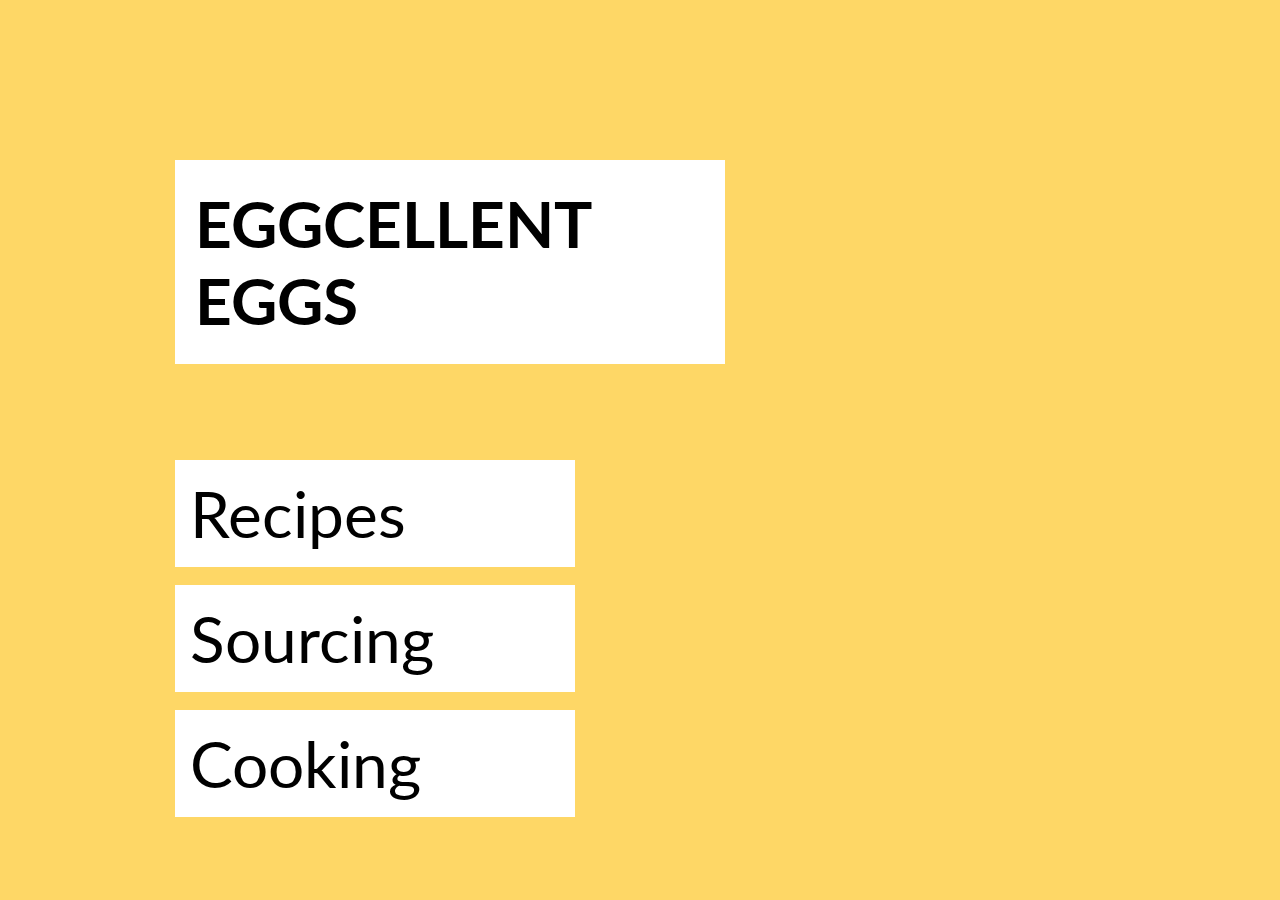
<file: index.html>
<!DOCTYPE html>
<html>
    <head>
        <title>
            Eggcellent Eggs
        </title>
        <meta charset="UTF-8">
        <link rel="preconnect" href="https://fonts.googleapis.com">
        <link rel="preconnect" href="https://fonts.gstatic.com" crossorigin>
        <link href="https://fonts.googleapis.com/css2?family=Lato:ital,wght@0,300;0,400;0,700;1,400&display=swap" rel="stylesheet">
        <link rel="stylesheet" href="css/style.css">
    </head>

    <body style="background-color: #FED766;">
        <header>
        </header>

        <!-- main content --> 
        <section class="wrapper">
                <div class="grid-main-parent">
                    <!-- title -->
                    <div class="grid-main-title">
                        <h1 class="white-box"> EGGCELLENT<br>EGGS</h1>
                    </div>

                    <!-- buttons -->
                    <div class="grid-main-link">
                        <a href="recipies.html" class="main-button">Recipes</a>
                        <p></p>
                        <a href="sourcing.html" class="main-button">Sourcing</a>
                        <p></p>
                        <a href="cooking.html" class="main-button">Cooking</a>
                    </div> 

                    <div class="grid-main-space">
                    </div>

                    <div class="grid-main-image logo-container"> 
                        <img src="images/frieggnotext.png" alt="Egg Icon">  
                    </div>



                </div>
        </section>
        <!-- footer -->   
        <footer>
        </footer>
    </body>
</html>
</file>
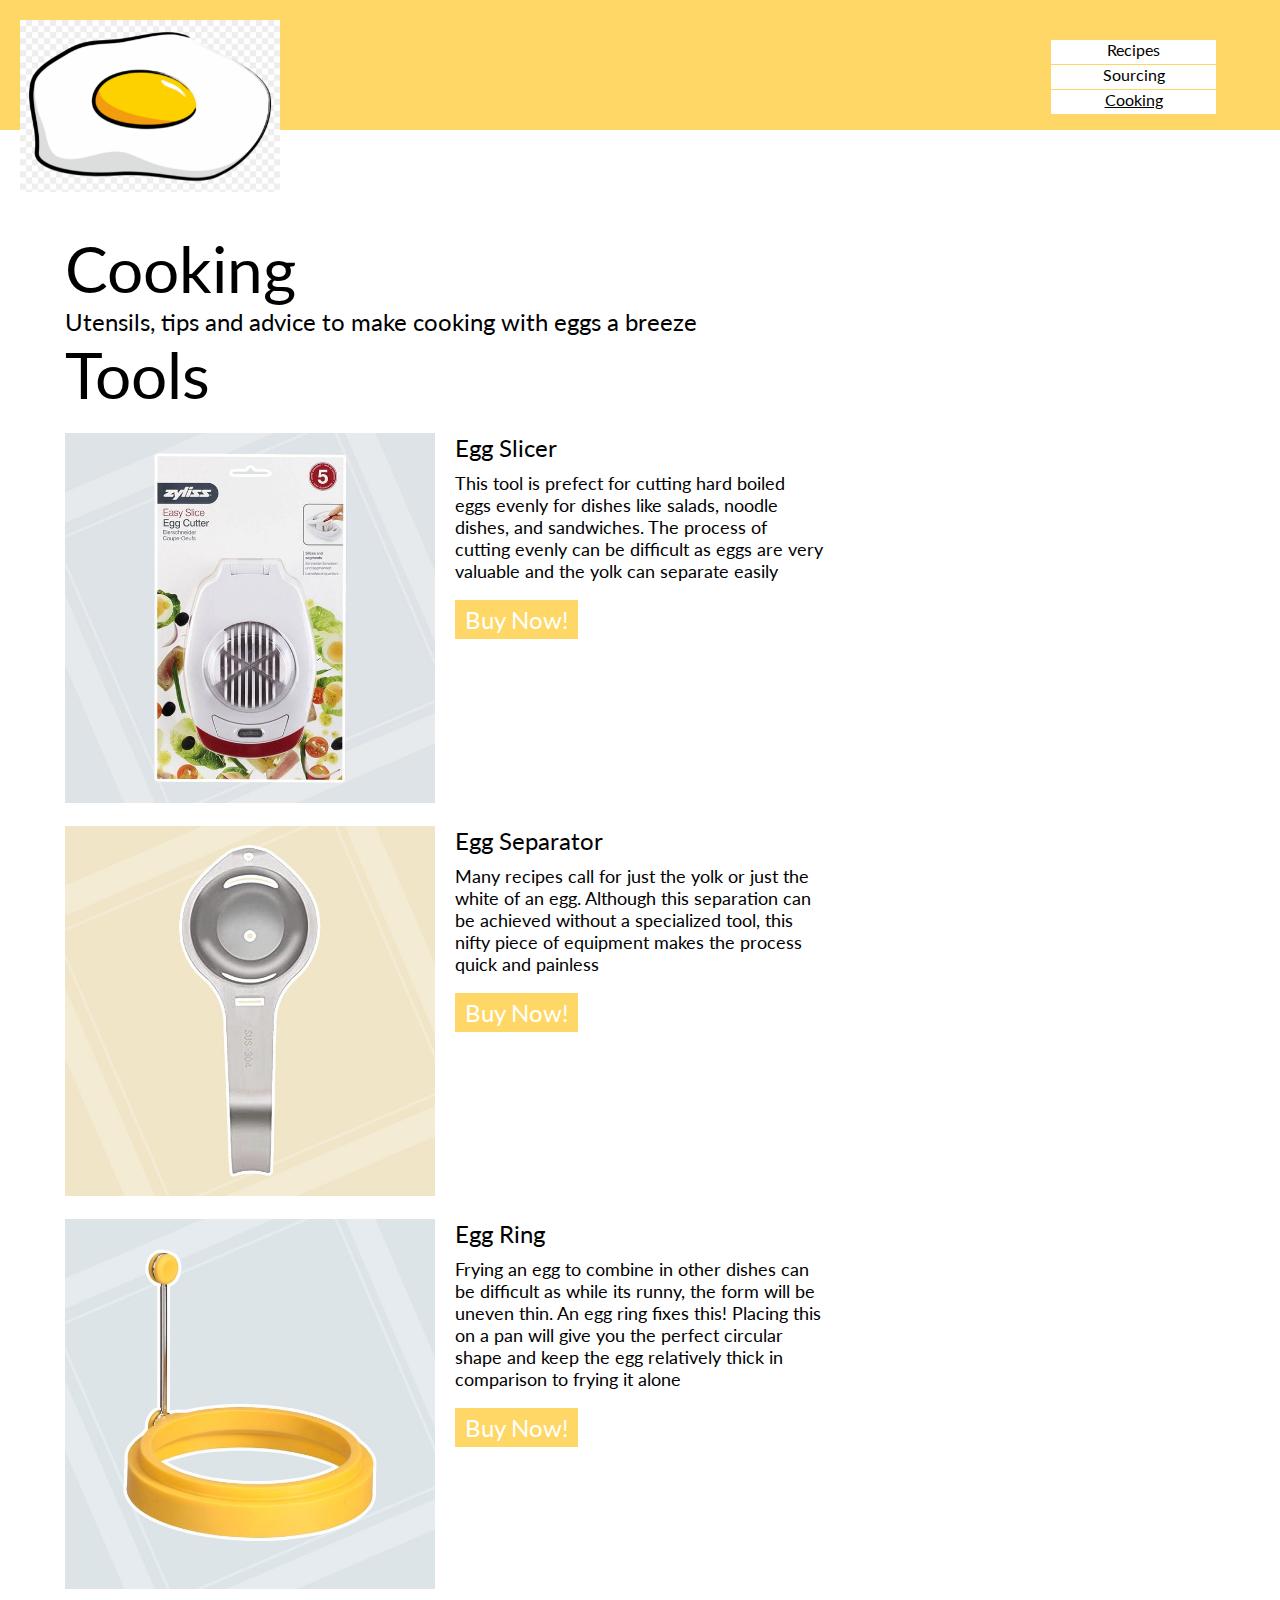
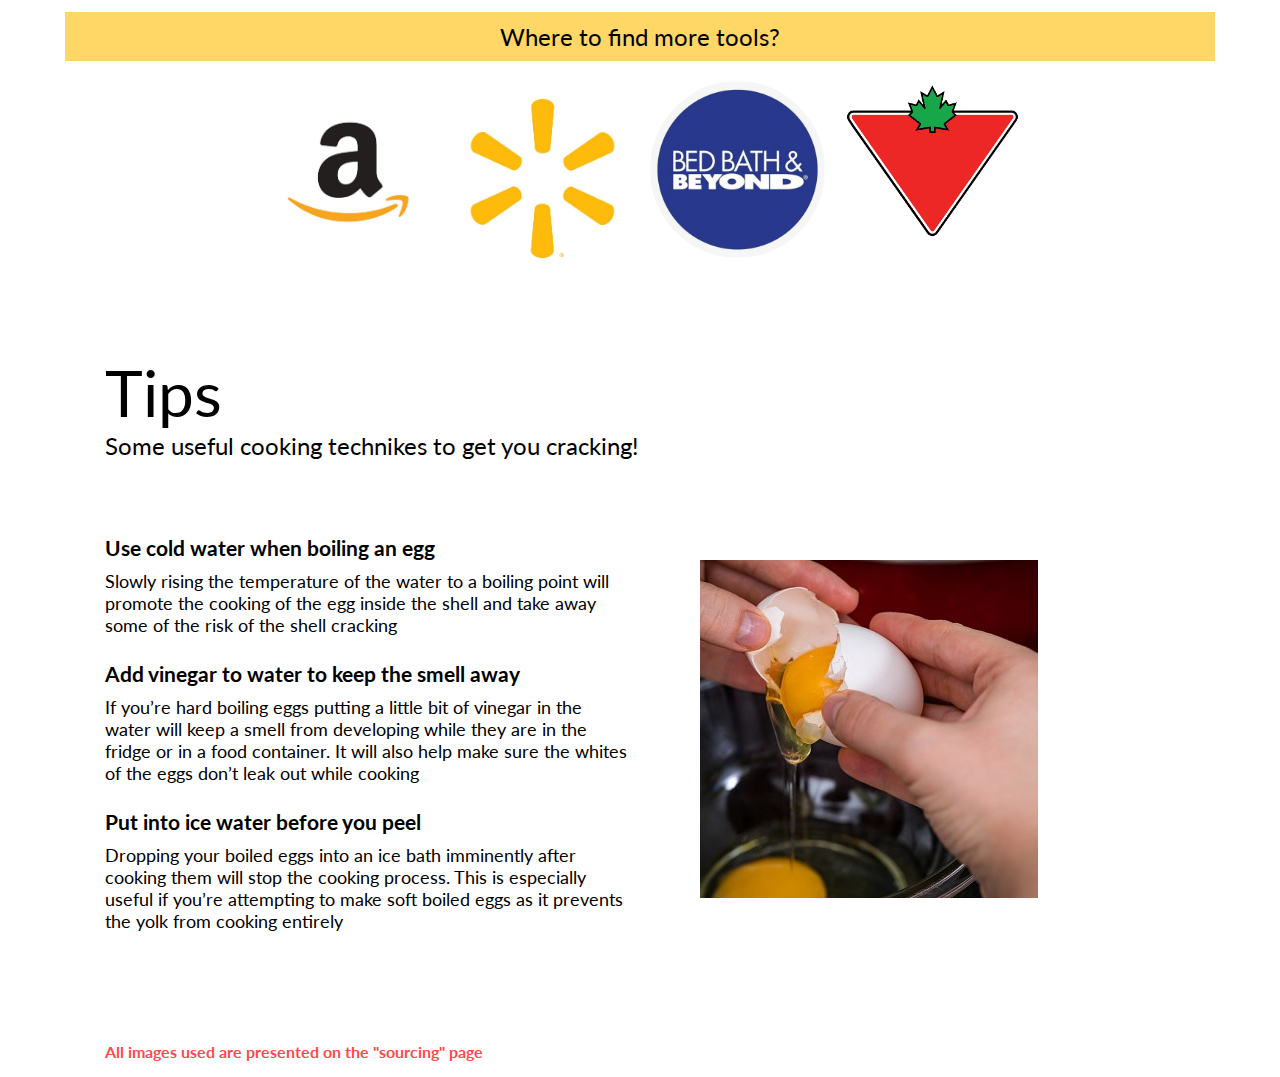
<file: cooking.html>
<!DOCTYPE html>
<html>
    <head>
        <title>Cooking - Eggcellent</title>
        <meta charset="UTF-8">
        <link rel="preconnect" href="https://fonts.googleapis.com">
        <link rel="preconnect" href="https://fonts.gstatic.com" crossorigin>
        <link href="https://fonts.googleapis.com/css2?family=Lato:ital,wght@0,300;0,400;0,700;1,400&display=swap" rel="stylesheet">
        <link rel="stylesheet" href="css/style.css">
    </head>
    <body>
        
        <!-- nav bar -->
        <nav>
            <div class="nav-logo">
                <a href="index.html"><img src="images/friegg.png" alt="Kitchn Logo"></a>
            </div>
            <div class="nav-space">
            </div>
            <div>
                <a href="recipies.html" class="nav-button">Recipes</a>
            </div>
            <div>
                <a href="sourcing.html" class="nav-button">Sourcing</a>
            </div>
            <div>
                <a href="cooking.html" class="nav-button"><u>Cooking</u></a>
            </div>
        </nav>

        <!-- main content (Tools) --> 
        <section class="grid-page-content">
            <div class="page-title top-title">
                <h2>
                    Cooking
                </h2>

                <h3  class="image-links">
                    Utensils, tips and advice to make cooking with eggs a breeze
                </h3>

                <h2>
                    Tools
                </h2>
            </div>
            <div class="grid-main-title">
                <img src="images/eggcutter.jpg" alt="Egg Cutting Tool">
            </div>
            <div class="grid-main-title">
                <h3>
                    Egg Slicer
                </h3>
                <p>
                    This tool is prefect for cutting hard boiled eggs evenly for dishes like salads, noodle dishes, and sandwiches. The process of cutting evenly can be difficult as eggs are very valuable and the yolk can separate easily 
                </p>
                <a href="https://www.amazon.ca/Slicer-Boiled-Strawberry-Stainless-%EF%BC%88Green%EF%BC%89/dp/B08G1STVQK/ref=sr_1_1_sspa?crid=1ATGNTU5F6DHT&keywords=egg+slicer&qid=1668687850&qu=eyJxc2MiOiI1LjM2IiwicXNhIjoiNC44MSIsInFzcCI6IjQuNjAifQ%3D%3D&sprefix=egg+slicer%2Caps%2C110&sr=8-1-spons&sp_csd=d2lkZ2V0TmFtZT1zcF9hdGY&psc=1" class="recipe-button padded">Buy Now!</a>
            </div>
            <div class="grid-main-title">
            </div>
            <div class="grid-main-title">
                <img src="images/yolktool.jpg" alt="Egg Yolk Tool">
            </div>
            <div class="grid-main-title">
                <h3>
                    Egg Separator
                </h3>
                <p>
                    Many recipes call for just the yolk or just the white of an egg. Although this separation can be achieved without a specialized tool, this nifty piece of equipment makes the process quick and painless
                </p>
                <a href="https://www.amazon.ca/Separator-Stainless-Steel-Whites-Baking/dp/B092S1579P/ref=sr_1_1_sspa?crid=ALOZILOYMK1C&keywords=yolk+separator&qid=1668687930&qu=eyJxc2MiOiI0LjU2IiwicXNhIjoiNC4yMyIsInFzcCI6IjMuNjkifQ%3D%3D&sprefix=yolk%2Caps%2C106&sr=8-1-spons&sp_csd=d2lkZ2V0TmFtZT1zcF9hdGY&psc=1" class="recipe-button padded">Buy Now!</a>
            </div>
            <div class="grid-main-title">
            </div>
            <div class="grid-main-title">
                <img src="images/eggring.jpg" alt="Egg Cooking Tool">
            </div>
            <div class="grid-main-title">
                <h3>
                    Egg Ring
                </h3>
                <p>
                    Frying an egg to combine in other dishes can be difficult as while its runny, the form will be uneven thin. An egg ring fixes this! Placing this on a pan will give you the perfect circular shape and keep the egg relatively thick in comparison to frying it alone
                </p>
                <a href="https://www.amazon.ca/Silicone-Cooking-Breakfast-Sandwiches-Mcmuffin/dp/B08CKK3MCP/ref=sr_1_6?crid=1PNAN2YA4WV9X&keywords=egg+ring&qid=1668687956&qu=eyJxc2MiOiI1LjU1IiwicXNhIjoiNS41MCIsInFzcCI6IjUuMzEifQ%3D%3D&sprefix=egg+rin%2Caps%2C120&sr=8-6" class="recipe-button padded">Buy Now!</a>
            </div>
            <div class="grid-main-title">
            </div>
            <div class="grid-content-title coloured">
                <h3>
                    Where to find more tools?
                </h3>
            </div>
            <div>
            </div>
            <div class="image-links">
                <a href="https://www.amazon.ca/"><img class="circle-cut" src="images/amazonlogo.jpg" alt="Amazon Logo">
                </a>
            </div>
            <div class="image-links">
                <a href="https://www.walmart.ca/en"><img class="circle-cut" src="images/walmartlogo.jpg" alt="Walmart logo">
                </a>
            </div>
            <div class="image-links">
                <a href="https://www.bedbathandbeyond.ca/store/category/kitchen/kitchen-tools-gadgets/cooking-utensils/22107"><img class="circle-cut" src="images/bbblogo.jpg" alt="Bed Bath and Beyond Logo">
                </a>
            </div>
            <div class="image-links">
                <a href="https://www.canadiantire.ca/en/cat/home-pets/kitchen-dining/bakeware-DC0000971.html?gclid=5333144e8a0f191afc787738a315d188&gclsrc=3p.ds&ds_rl=1283573&msclkid=5333144e8a0f191afc787738a315d188&utm_source=bing&utm_medium=cpc&utm_campaign=CT_Performance%20%7C%20SEM_TXT_NAT_REV_EN_GEN%20-%20Kitchen%20%26%20Personal%20Care_HA%3EHK&utm_term=baking%20tools&utm_content=Bakeware"><img src="images/canadiantirelogo.png" alt="Canadian Tire Logo">
                </a>
            </div>
        </section>
            
        <!-- main content (Tips and Tech)--> 
        <section class="grid-page-content-half">
            <div class="page-title-half">
                <h2>
                    Tips
                </h2>

                <h3 class="margin-bottom">
                    Some useful cooking technikes to get you cracking!
                </h3>
            </div>
            <div>
                <h4>
                    Use cold water when boiling an egg
                </h4>
                <p>
                    Slowly rising the temperature of the water to a boiling point will promote the cooking of the egg inside the shell and take away some of the risk of the shell cracking 
                </p>
                <h4>
                    Add vinegar to water to keep the smell away
                </h4>
                <p>
                    If you’re hard boiling eggs putting a little bit of vinegar in the water will keep a smell from developing while they are in the fridge or in a food container. It will also help make sure the whites of the eggs don’t leak out while cooking
                </p>
                <h4>
                    Put into ice water before you peel
                </h4>
                <p>
                    Dropping your boiled eggs into an ice bath imminently after cooking them will stop the cooking process. This is especially useful if you’re attempting to make soft boiled eggs as it prevents the yolk from cooking entirely 
                </p>
            </div>
            <div>
                <img class="padded-photo" src="images/eggcracking.jpg"  alt="Cracking an egg">
            </div>      
        </section>


        <!-- footer -->   
        <footer class="grid-page-content">
            <div class="page-title">
                <ul>
                    All images used are presented on the "sourcing" page
                </ul>                
            </div>
            </div>
        </footer>
    </body>
</html>
</file>
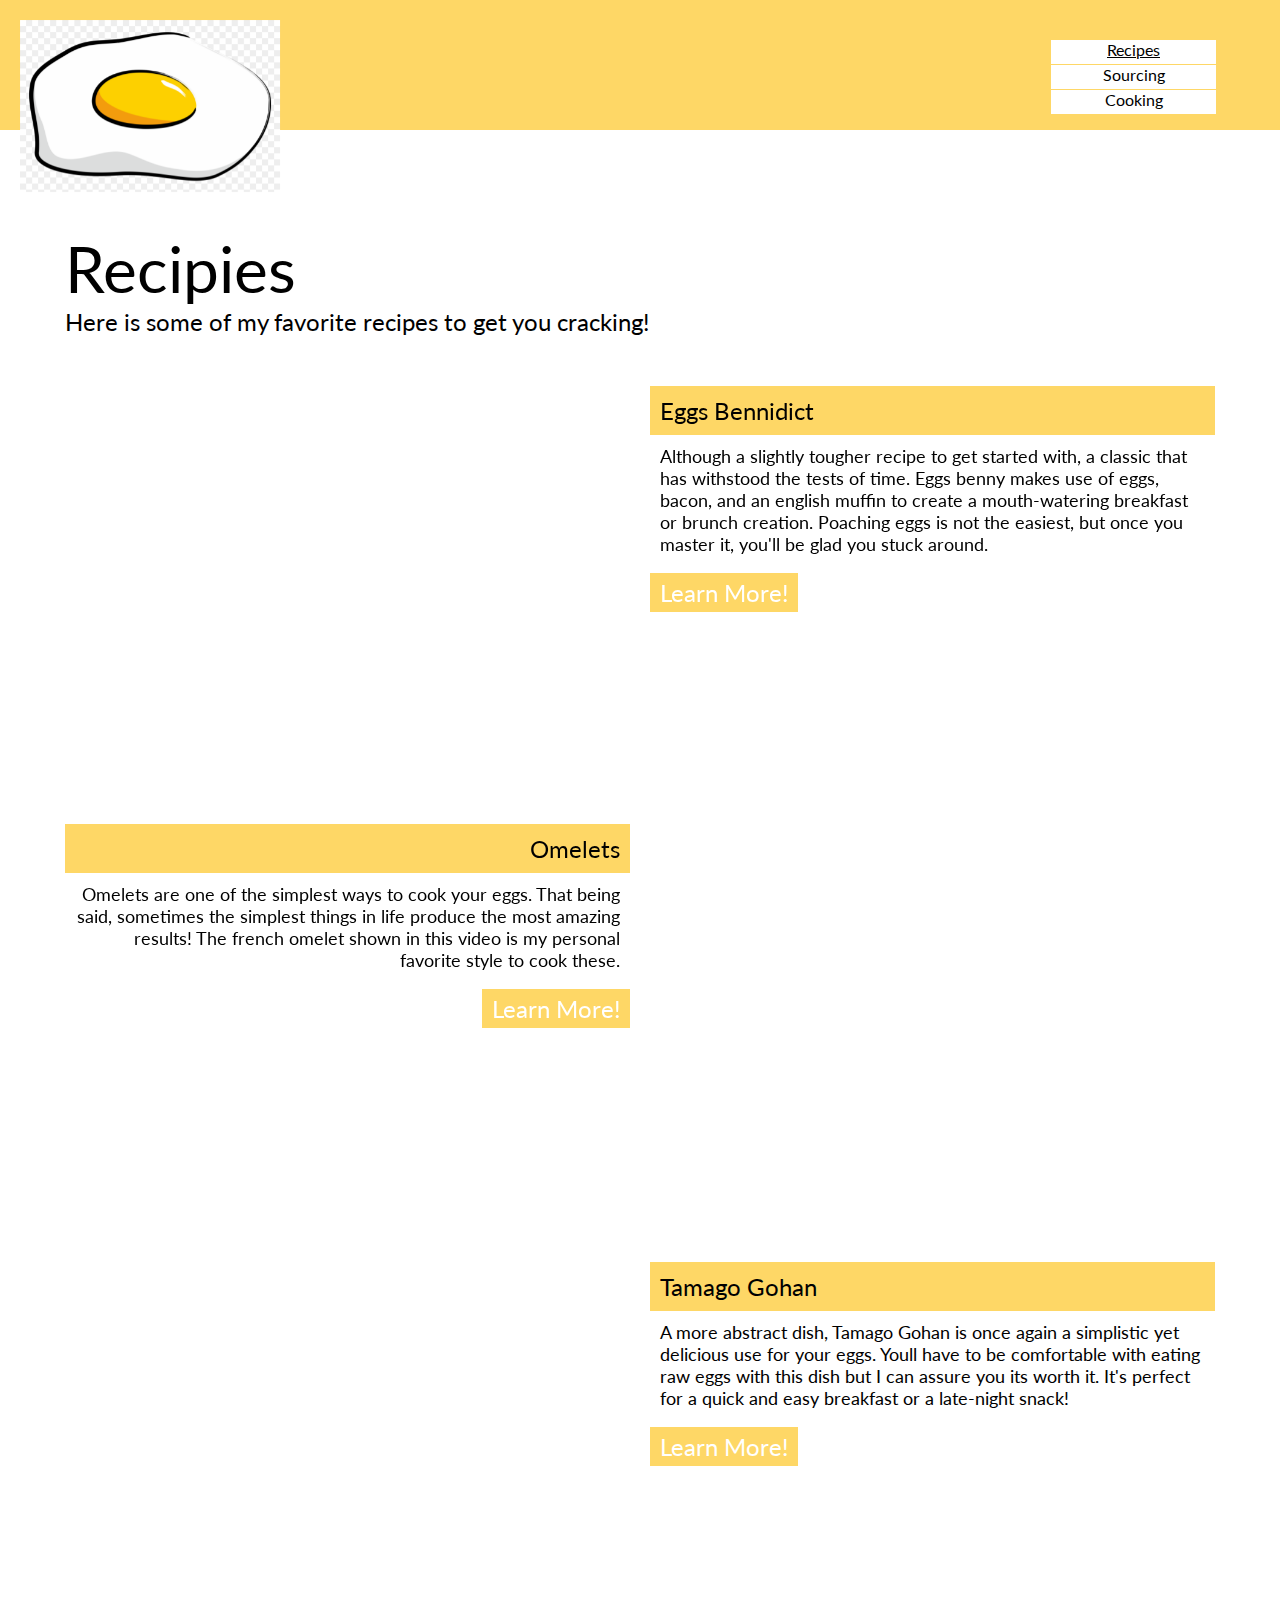
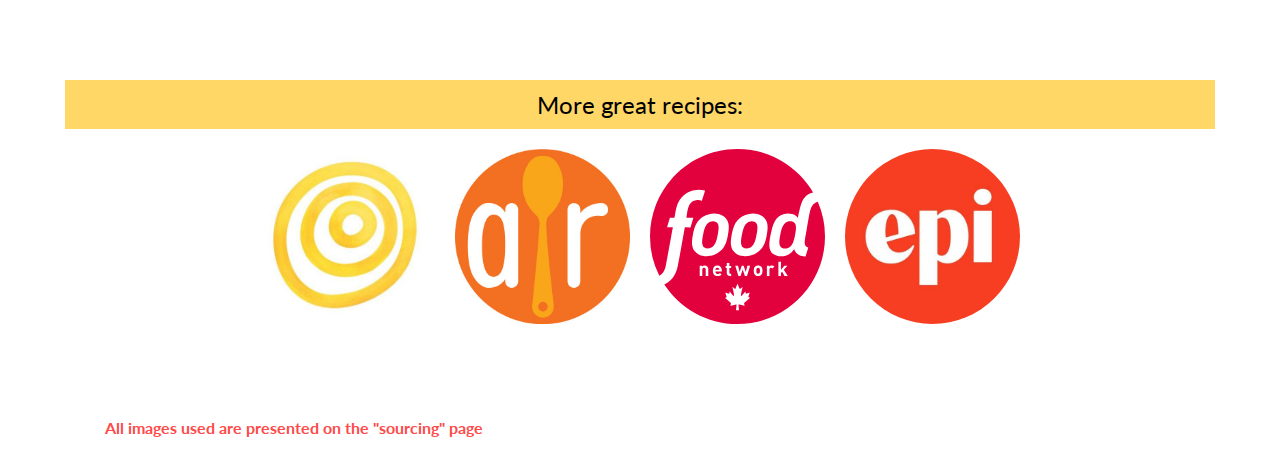
<file: recipies.html>
<!-- Yes I am aware I put an extra "i" in the file name -->
<!DOCTYPE html>
<html>
    <head>
        <title>
            Recipes - Eggcellent
        </title>
        <meta charset="UTF-8">
        <link rel="preconnect" href="https://fonts.googleapis.com">
        <link rel="preconnect" href="https://fonts.gstatic.com" crossorigin>
        <link href="https://fonts.googleapis.com/css2?family=Lato:ital,wght@0,300;0,400;0,700;1,400&display=swap" rel="stylesheet">
        <link rel="stylesheet" href="css/style.css">
    </head>
    <body>
        
        <!-- nav bar -->
        <nav>
            <div class="nav-logo">
                <a href="index.html"><img src="images/friegg.png" alt="Kitchn Logo"></a>
            </div>
            <div class="nav-space">
            </div>
            <div>
                <a href="recipies.html" class="nav-button"><u>Recipes</u></a>
            </div>
            <div>
                <a href="sourcing.html" class="nav-button">Sourcing</a>
            </div>
            <div>
                <a href="cooking.html" class="nav-button">Cooking</a>
            </div>
        </nav>

        <!-- main content --> 
        <section class="grid-page-content">
            <div class="page-title top-title">
                <h2>
                    Recipies
                </h2>

                <h3 style="margin-bottom: 30px;">
                    Here is some of my favorite recipes to get you cracking!
                </h3>
            </div>
            
            <!-- videos and descriptions -->
            <div class="video-div">
                <iframe width="560" height="315" src="https://www.youtube.com/embed/pkzRzrxYtMo" title="YouTube video player" frameborder="0" allow="accelerometer; autoplay; clipboard-write; encrypted-media; gyroscope; picture-in-picture" allowfullscreen></iframe>
            </div>
            <div class="video-div">
                <h3 class="coloured">
                    Eggs Bennidict
                </h3>
                <p class="padded">
                    Although a slightly tougher recipe to get started with, a classic that has withstood the tests of time. Eggs benny makes use of eggs, bacon, and an english muffin to create a mouth-watering breakfast or brunch creation. Poaching eggs is not the easiest, but once you master it, you'll be glad you stuck around.
                </p>
                <a href="https://www.seriouseats.com/food-lab-foolproof-eggs-benedict-recipe" class="recipe-button padded">Learn More!</a>
            </div>

            <div class="video-div">
                <h3 class="coloured right-lined-content">
                    Omelets
                </h3>
                <p class="padded right-lined-content">
                    Omelets are one of the simplest ways to cook your eggs. That being said, sometimes the simplest things in life produce the most amazing results! The french omelet shown in this video is my personal favorite style to cook these.
                </p>
                <a href="https://www.joshuaweissman.com/post/perfect-homemade-omelet" class="recipe-button padded right-lined-content-button">Learn More!</a>
            </div>
            <div class="video-div alternate-video">
                <iframe width="560" height="315" src="https://www.youtube.com/embed/p3EwVIpzFjI" title="YouTube video player" frameborder="0" allow="accelerometer; autoplay; clipboard-write; encrypted-media; gyroscope; picture-in-picture" allowfullscreen></iframe>
            </div>


            <div class="video-div">
                <iframe width="560" height="315" src="https://www.youtube.com/embed/nrDLLhqUXdc" title="YouTube video player" frameborder="0" allow="accelerometer; autoplay; clipboard-write; encrypted-media; gyroscope; picture-in-picture" allowfullscreen></iframe>
            </div>
            <div class="video-div">
                <h3 class="coloured">
                    Tamago Gohan
                </h3>
                <p class="padded">
                    A more abstract dish, Tamago Gohan is once again a simplistic yet delicious use for your eggs. Youll have to be comfortable with eating raw eggs with this dish but I can assure you its worth it. It's perfect for a quick and easy breakfast or a late-night snack!
                </p>
                <a href="https://www.seriouseats.com/tamago-kake-gohan-egg-rice-tkg-recipe-breakfast" class="recipe-button padded">Learn More!</a>
            </div>
        </section>

        <!-- more recipies -->
        <section class="grid-page-content">
            <div class="grid-content-title">
                <h3 class="coloured">
                    More great recipes:
                </h3>
            </div>
            <div></div>
            <div class="image-links">
                <a href="https://www.thekitchn.com/"><img src="images/kitchn.jpg" alt="Kitchn Logo">
                </a>
            </div>
            <div class="image-links">
                <a href="https://www.allrecipes.com/"><img src="images/allrecipes.jpg" alt="All Recipes Logo">
                </a>
            </div>
            <div class="image-links">
                <a href="https://www.foodnetwork.com/"><img src="images/food-network-canada-logo.svg" alt="Food Network Logo">
                </a>
            </div>
            <div class="image-links">
                <a href="https://www.epicurious.com/"><img class="circle-cut" src="images/OIP.jpg" alt="EPI Logo">
                </a>
            </div>
        </section>

        <!-- footer -->   
        <footer class="grid-page-content">
            <div class="page-title">
                <ul>
                    All images used are presented on the "sourcing" page
                </ul>
            </div>
            </div>
        </footer>
    </body>
</html>
</file>
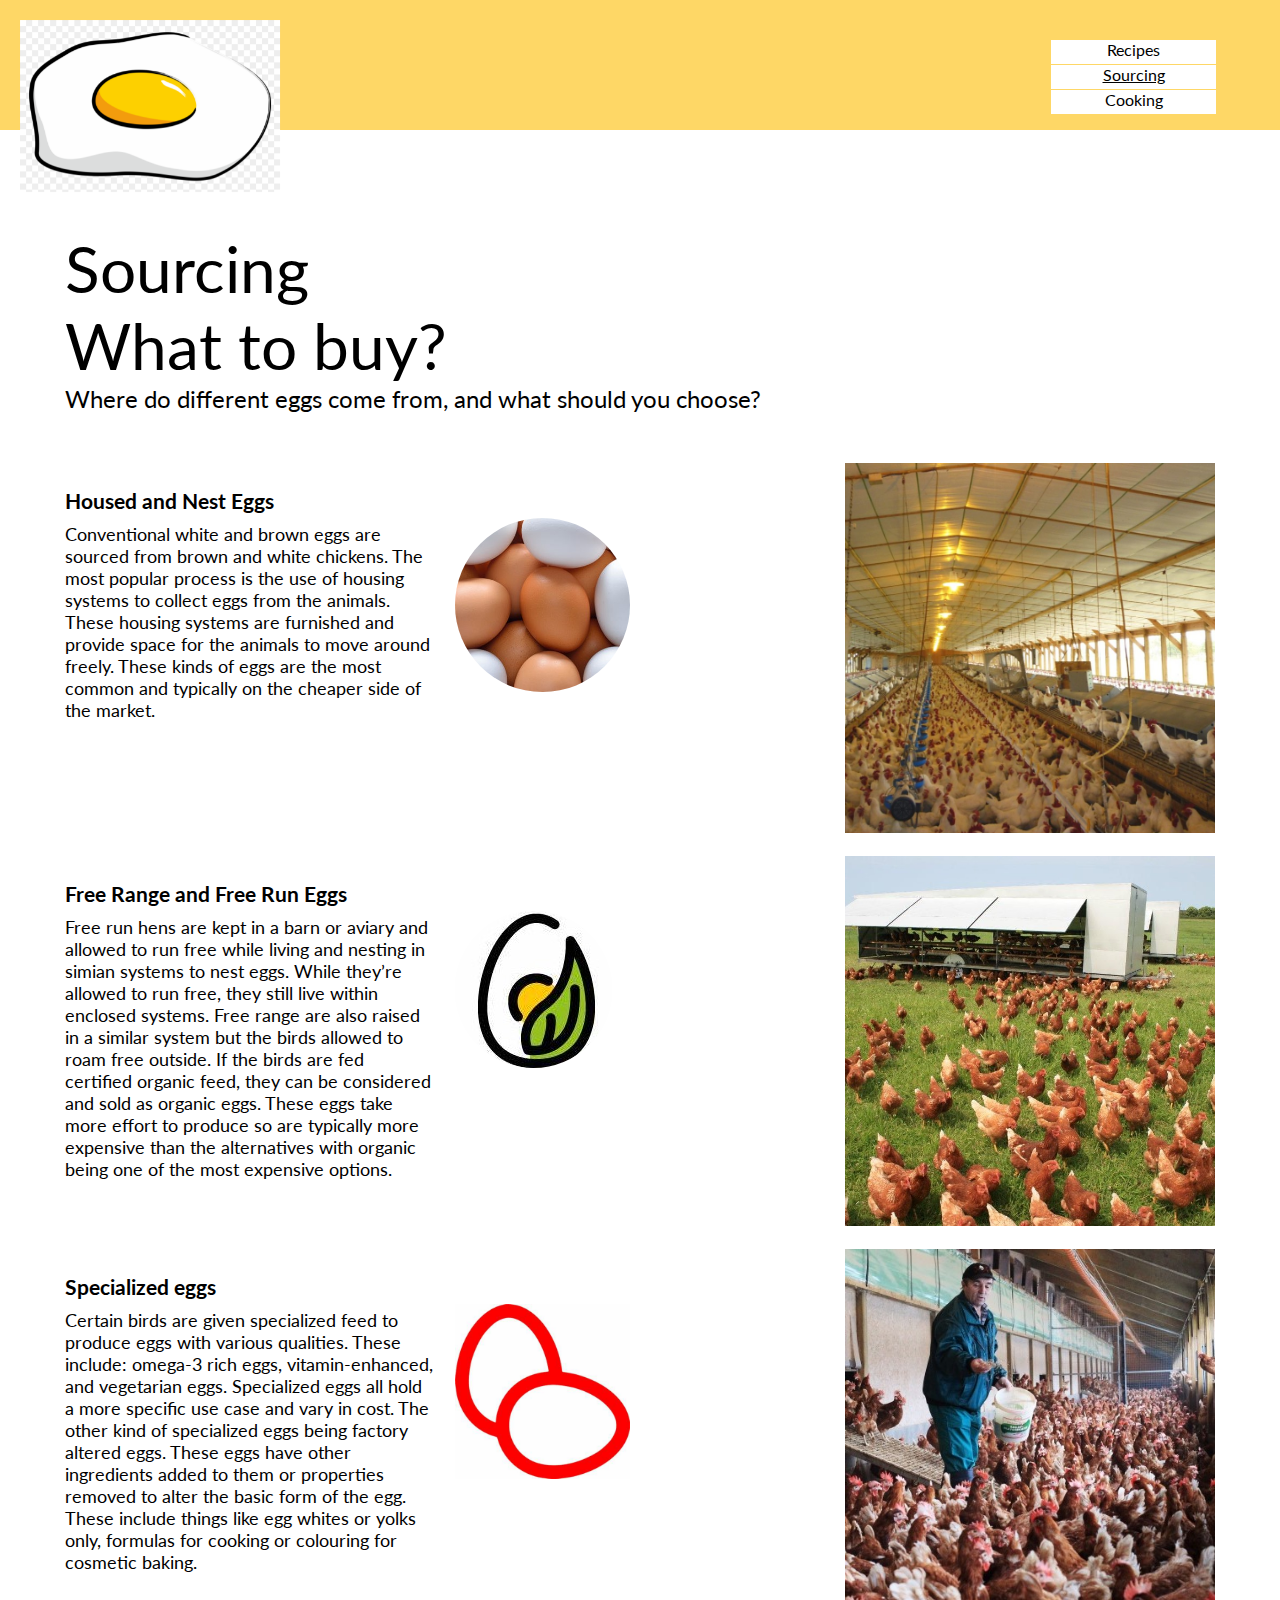
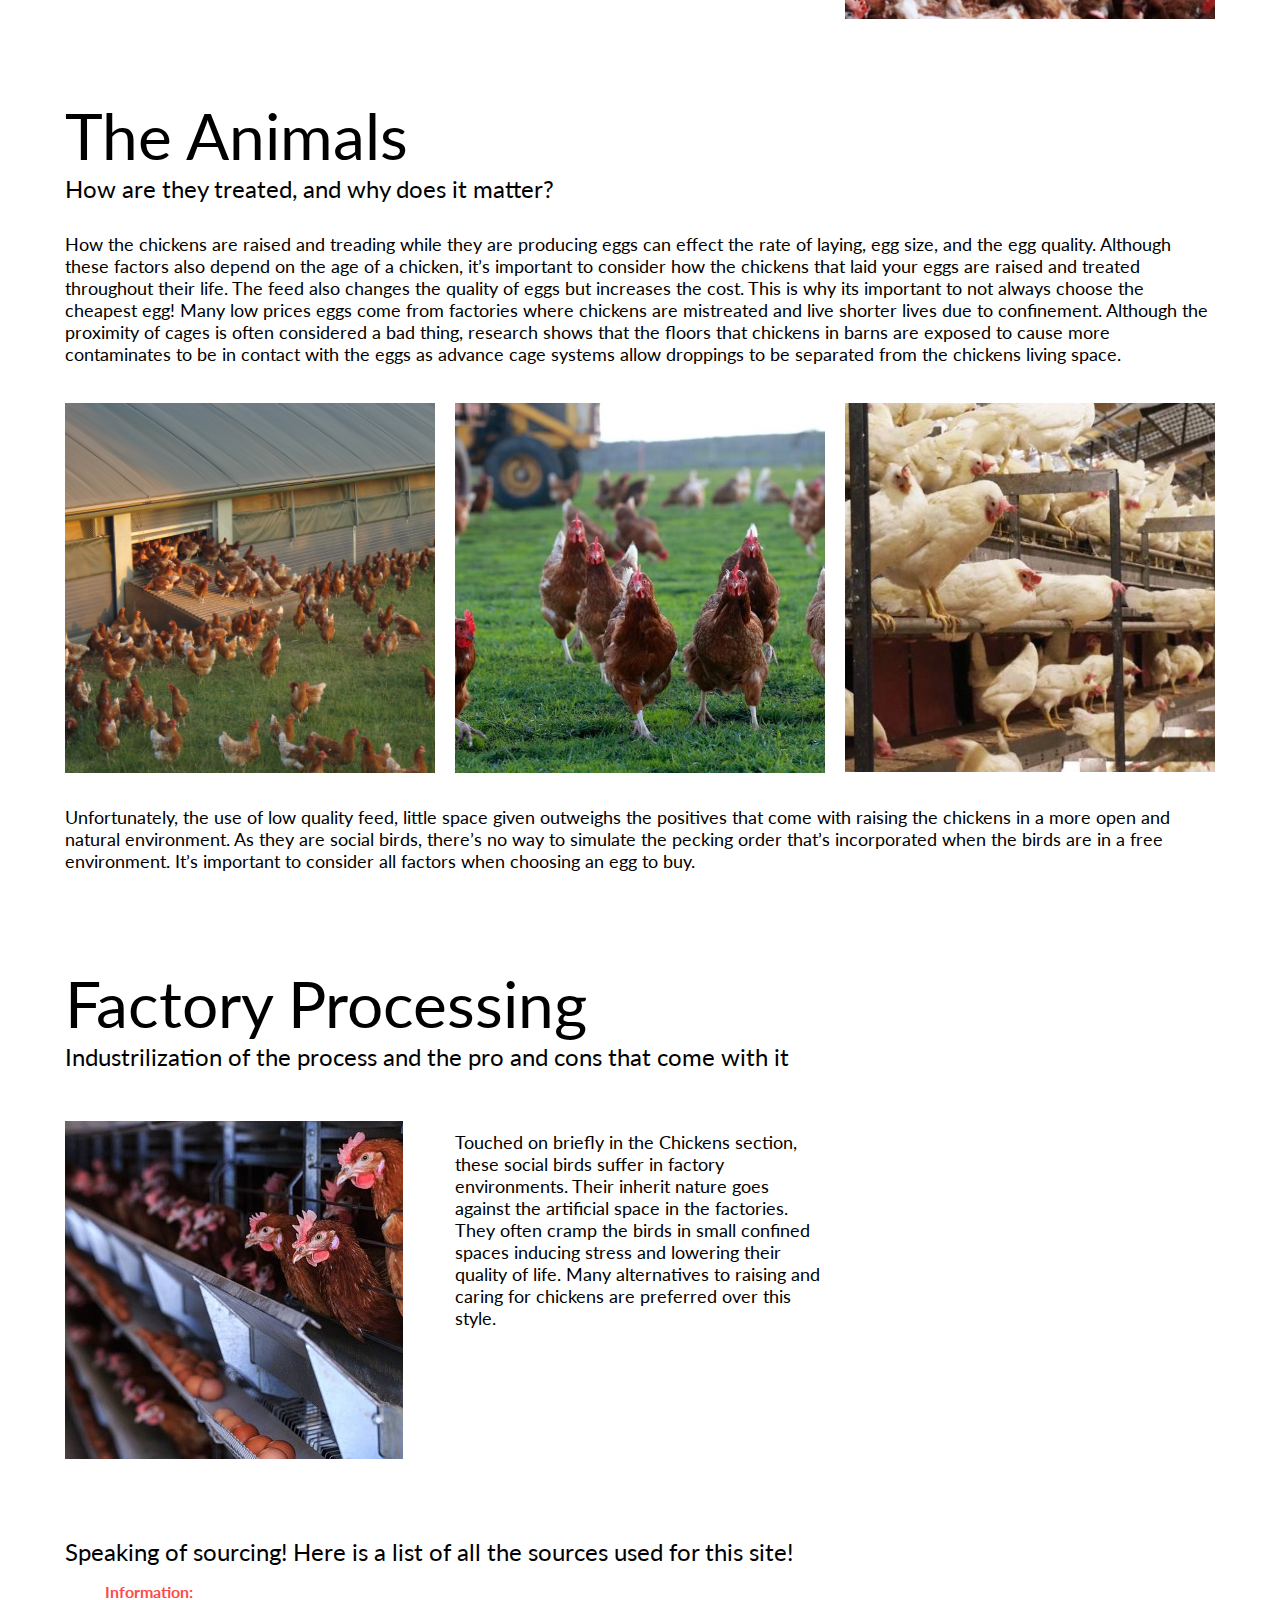
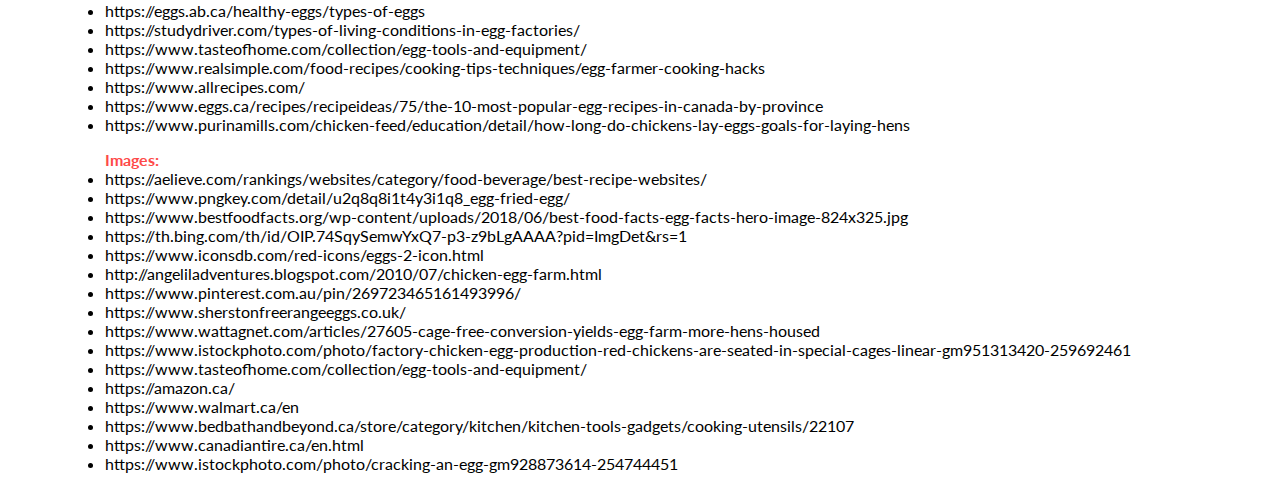
<file: sourcing.html>
<!DOCTYPE html>
<html>
    <head>
        <title>Sourcing - Eggcellent</title>
        <meta charset="UTF-8">
        <link rel="preconnect" href="https://fonts.googleapis.com">
        <link rel="preconnect" href="https://fonts.gstatic.com" crossorigin>
        <link href="https://fonts.googleapis.com/css2?family=Lato:ital,wght@0,300;0,400;0,700;1,400&display=swap" rel="stylesheet">
        <link rel="stylesheet" href="css/style.css">
    </head>
    <body>
        
        <!-- nav bar -->
        <nav>
            <div class="nav-logo">
                <a href="index.html"><img src="images/friegg.png" alt="Kitchn Logo"></a>
            </div>
            <div class="nav-space">
            </div>
            <div>
                <a href="recipies.html" class="nav-button">Recipes</a>
            </div>
            <div>
                <a href="sourcing.html" class="nav-button"><u>Sourcing</u></a>
            </div>
            <div>
                <a href="cooking.html" class="nav-button">Cooking</a>
            </div>
        </nav>

        <!-- main content (what to buy) --> 
        <section class="grid-page-content">
            <div class="page-title top-title">
                <h2>
                    Sourcing
                </h2>

                <h2>
                    What to buy?
                </h2>

                <h3 class="margin-bottom">
                    Where do different eggs come from, and what should you choose?
                </h3>
            </div>

            <!-- egg types -->
            <div class="grid-main-title">
                <h4>
                    Housed and Nest Eggs
                </h4>
                <p> 
                    Conventional white and brown eggs are sourced from brown and white chickens. The most popular process is the use of housing systems to collect eggs from the animals. These housing systems are furnished and provide space for the animals to move around freely. These kinds of eggs are the most common and typically on the cheaper side of the market.
                </p>
            </div>
            <div class="icon-style">
                <img class="circle-cut" src="images/brownwhite_egg.jpg" alt="White and Brown egg">
            </div>
            <div>
            </div>
            <div class="grid-main-title">
                <img src="images/housedeggfarm.jpg" alt="Housed Egg Farm">
            </div>

            <div class="grid-main-title">
                <h4>
                    Free Range and Free Run Eggs
                </h4>
                <p>
                    Free run hens are kept in a barn or aviary and allowed to run free while living and nesting in simian systems to nest eggs. While they’re allowed to run free, they still live within enclosed systems. Free range are also raised in a similar system but the birds allowed to roam free outside. If the birds are fed certified organic feed, they can be considered and sold as organic eggs. These eggs take more effort to produce so are typically more expensive than the alternatives with organic being one of the most expensive options.
                </p>
            </div>
            <div class="icon-style">
                <img class="circle-cut" src="images/organicegg.jpg" alt="Organic egg logo">
            </div>
            <div>
            </div>
            <div class="grid-main-title">
                <img src="images/freerangefarm.jpg" alt="Chickens Running Free">
            </div>

            <div class="grid-main-title">
                <h4>
                    Specialized eggs
                </h4>
                <p>
                    Certain birds are given specialized feed to produce eggs with various qualities. These include: omega-3 rich eggs, vitamin-enhanced, and vegetarian eggs. Specialized eggs all hold a more specific use case and vary in cost. The other kind of specialized eggs being factory altered eggs. These eggs have other ingredients	added to them or properties removed to alter the basic form of the egg. These include things like egg whites or yolks only, formulas for cooking or colouring for cosmetic baking.
                </p>
            </div>
            <div class="icon-style">
                <img  src="images/specialegg.jpg" alt="Red Egg Icon">
            </div>
            <div>
            </div>
            <div class="grid-main-title">
                <img src="images/organicchicken.jpg" alt="Chickens Running Free">
            </div>

        </section>
            
        <!-- main content (The Animals)--> 
        <section class="grid-page-content">
            <div class="page-title">
                <h2>
                    The Animals
                </h2>

                <h3>
                    How are they treated, and why does it matter?
                </h3>
            </div>
            <div class="text-page-span">
                <p>
                    How the chickens are raised and treading while they are producing eggs can effect the rate of laying, egg size, and the egg quality. Although these factors also depend on the age of a chicken, it’s important to consider how the chickens that laid your eggs are raised and treated throughout their life. The feed also changes the quality of eggs but increases the cost. This is why its important to not always choose the cheapest egg! Many low prices eggs come from factories where chickens are mistreated and live shorter lives due to confinement. Although the proximity of cages is often considered a bad thing, research shows that  the floors that chickens in barns are exposed to cause more contaminates to be in contact with the eggs as advance cage systems allow droppings to be separated from the chickens living space. 
                </p>
            </div>
            <div class="image-gallery">
                <img src="images/animaldisplay1.jpg" alt="Chickens exiting a barn">
            </div>
            <div class="image-gallery">
                <img src="images/animaldisplay2.jpg" alt="Chickens running free">
            </div>
            <div class="image-gallery">
                <img src="images/animaldisplay3.jpg" alt="Chickens in a barn">
            </div>
            <div class="text-page-span">
                <p>
                    Unfortunately, the use of low quality feed, little space given outweighs the positives that come with raising the chickens in a more open and natural environment. As they are social birds, there’s no way to simulate the pecking order that’s incorporated when the birds are in a free environment. It’s important to consider all factors when choosing an egg to buy.
                </p>
                </div>
            </div>
        </section>

        <!-- main content (Factory Processing)--> 
        <section class="grid-page-content">
            <div class="page-title">
                <h2>
                    Factory Processing
                </h2>

                <h3 style="margin-bottom: 30px;">
                    Industrilization of the process and the pro and cons that come with it
                </h3>
            </div>
            <div class="grid-main-title">
                <img src="images/factorychicken.jpg" alt="Chickens in a factory">
            </div>
            <div style="grid-column: span 2">
                <p>
                    Touched on briefly in the Chickens section, these social birds suffer in factory environments. Their inherit nature goes against the artificial space in the factories. They often cramp the birds in small confined spaces inducing stress and lowering their quality of life. Many alternatives to raising and caring for chickens are preferred over this style.
                </p>
            </div>
        </section>
        
        <!-- footer -->   
        <footer class="grid-page-content">
            <div class="page-title">
                <h3>
                    Speaking of sourcing! Here is a list of all the sources used for this site!
                </h3>
                <ul> Information:
                    <li>https://eggs.ab.ca/healthy-eggs/types-of-eggs</li>
                    <li>https://studydriver.com/types-of-living-conditions-in-egg-factories/</li>
                    <li>https://www.tasteofhome.com/collection/egg-tools-and-equipment/</li>
                    <li>https://www.realsimple.com/food-recipes/cooking-tips-techniques/egg-farmer-cooking-hacks</li>
                    <li>https://www.allrecipes.com/</li>
                    <li>https://www.eggs.ca/recipes/recipeideas/75/the-10-most-popular-egg-recipes-in-canada-by-province</li>
                    <li>https://www.purinamills.com/chicken-feed/education/detail/how-long-do-chickens-lay-eggs-goals-for-laying-hens</li>
                </ul>

                <ul>Images:
                    <li>https://aelieve.com/rankings/websites/category/food-beverage/best-recipe-websites/</li>
                    <li>https://www.pngkey.com/detail/u2q8q8i1t4y3i1q8_egg-fried-egg/</li>
                    <li>https://www.bestfoodfacts.org/wp-content/uploads/2018/06/best-food-facts-egg-facts-hero-image-824x325.jpg</li>
                    <li>https://th.bing.com/th/id/OIP.74SqySemwYxQ7-p3-z9bLgAAAA?pid=ImgDet&rs=1</li>
                    <li>https://www.iconsdb.com/red-icons/eggs-2-icon.html</li>
                    <li>http://angeliladventures.blogspot.com/2010/07/chicken-egg-farm.html</li>
                    <li>https://www.pinterest.com.au/pin/269723465161493996/</li>
                    <li>https://www.sherstonfreerangeeggs.co.uk/</li>
                    <li>https://www.wattagnet.com/articles/27605-cage-free-conversion-yields-egg-farm-more-hens-housed</li>
                    <li>https://www.istockphoto.com/photo/factory-chicken-egg-production-red-chickens-are-seated-in-special-cages-linear-gm951313420-259692461</li>
                    <li>https://www.tasteofhome.com/collection/egg-tools-and-equipment/</li>
                    <li>https://amazon.ca/</li>
                    <li>https://www.walmart.ca/en</li>
                    <li>https://www.bedbathandbeyond.ca/store/category/kitchen/kitchen-tools-gadgets/cooking-utensils/22107</li>
                    <li>https://www.canadiantire.ca/en.html</li>
                    <li>https://www.istockphoto.com/photo/cracking-an-egg-gm928873614-254744451</li>
                </ul>
            </div>
            </div>
        </footer>
    </body>
</html>
</file>
<file: css/style.css>
* {
    box-sizing: border-box;
}

/* stuff and things */

html, body {
    margin: 0;
    font-family: 'Lato', sans-serif;
}

header{
    background-color: #FED766;
    display: grid;
    grid-template-columns: 175px 175px 175px 175px 175px 175px;
    grid-gap: 20px;
    justify-content: center;
    height: 130px;
}

/* nav bar settings */

nav {
    background-color: #FED766;
    display: grid;
    grid-template-columns: 175px 175px 175px 175px 175px 175px;
    grid-gap: 20px;
    justify-content: center;
    height: 130px;
    position: fixed;
    width: 100%;
}

nav .nav-space {
    grid-column: span 1;
}

nav .nav-logo {
    grid-column: span 2;
}

nav .nav-button {
    font-size: 24px;
    color: black;
    text-decoration: none;
    text-align: center;
    font-weight: normal;
    display: inline-block;
    transition: 0.5s;
    background-color: white;
    height: 42ppx;
    width: 165px;
    padding: 5px;
    margin-top: 46px;
}

nav .nav-button:hover {
    border-radius: 15px;
    opacity: 0.9;
}


/* default settings  */

img {
    max-width: 100%;
}

.wrapper {
    padding: 30px 175px;
}

.container {
    max-width: 1440px;
}

/* landing page settings */

.grid-main-parent {
    display: grid;
    grid-template-columns: 300px 150px 1fr 1fr;
    grid-template-rows: 200px 1fr;
    grid-gap: 100px;
}

.grid-main-title {
    grid-column: span 2;
}

.grid-main-link {
    grid-row: 2;
    grid-column: 1;
}

.grid-main-space {
    grid-row: 2;
    grid-column: span 1;
}

.grid-main-image {
    position: absolute;
    right: 10%;
    top: 10%;
    width: 35%;
}

.grid-content-title {
    grid-column: span 6;
    text-align: center;
}

.margin-bottom {
    margin-bottom: 30px;
}

.icon-style {
    margin-top: 55px;
}

.image-gallery {
    grid-column: span 2;
}

.text-page-span {
    grid-column: span 6;
}

.image-links {
    grid-column: span 1;
}

.padded-photo {
    padding: 50px;
}


/* Written with help by my roommate and good friend: Donavon McDowell */
.logo-container {
	animation-name: egg;
	animation-duration: 30s;
	animation-iteration-count: infinite;
	animation-direction: alternate-reverse;
}

@keyframes egg {
	from { transform: rotate(360deg);}
	to {transform: rotate(-360deg);}
}
/* End of helped section */


/* infomation page layout settings */

.grid-page-content {
    display: grid;
    grid-template-columns: 175px 175px 175px 175px 175px 175px;
    grid-gap: 20px;
    justify-content: center;
}

.grid-page-content-half {
    display: grid;
    grid-template-columns: 525px 525px;
    grid-gap: 20px;
    justify-content: center;
}

.grid-page-content a:hover {
    opacity: 0.6;
}

.page-title {
    grid-column: span 6;
    text-align: left;
    margin-top: 75px; 
}

.top-title {
    margin-top: 20%;
}

.page-title-half {
    grid-column: span 2;
    text-align: left; 
    margin-top: 75px;
}

.white-box {
    background-color: white;
    padding: 25px 25px;
    padding-left: 20px;
}


.video-div {
    grid-column: span 3;
    margin-bottom: 100px;
}

section .coloured {
    background-color: #FED766;
    color: black;
    padding: 10px;
}

section .padded {
    padding-left: 10px;
    padding-right: 10px;
}

.circle-cut {
    border-radius: 100%;
}

.right-lined-content {
    text-align: right;
}

.right-lined-content-button {
    float: right;
}

.alternate-video {
    text-align: left;
}


/* text settings */

h1{
    font-size: 64px;
    font-weight: bold;
    margin: 0;
}

h2 {
    font-size: 64px;
    font-weight: normal;
    margin: 0;
}

h3 {
    font-size: 24px;
    font-weight: normal;
    margin: 0;
}

h4 {
    font-size: 21px;
    font-weight: bold;
    margin: 0;
    margin-top: 25px;
}

p {
    font-size: 18px;
    margin-top: 10px;
}

/* list settings */

li {
    text-align: left;
    font-weight: normal;
    color: black;
}

ul {
    text-align: left;
    font-weight: bold;
    color: #FE4A49;
}

/* button properties */

.main-button{
    color: black;
    text-decoration: none;
    font-weight: normal;
    font-size: 64px;
    padding: 5%;
    width: 400px;
    display: inline-block;
    transition: 0.5s;
    background-color: white;
    
}

.main-button:hover{
    border-radius: 25px;
    opacity: 0.8;
}

.recipe-button{
    color: white;
    text-decoration: none;
    font-weight: normal;
    font-size: 24px;
    padding: 5px;
    display: inline-block;
    transition: 0.5s;
    background-color: #FED766;
    
}

.recipe-button:hover{
    border-radius: 25px;
    opacity: 0.8;
}

/* mobile settings */

@media screen and (max-width: 1500px) {
    .grid-main-image {
        width: 0;
    }

    nav {
        grid-template-columns: 300px 300px;
        grid-template-rows: 20px 20px 20px;
        grid-gap: 5px;
        justify-content: center;
        height: 130px;
        position: fixed;
        width: 100%;
    }

    nav img{
        width: 300px;
        padding: 20px;
    }

    nav .nav-space {
        grid-column: span 1;
        grid-row: 0;
        grid-row: span 3;
    }

    nav .nav-logo {
        position: absolute;
    }
    
    nav div .nav-button {
        position: absolute;
        right: 5%;
    }

    nav .nav-button {
        font-size: 16px;
        color: black;
        text-decoration: none;
        text-align: center;
        font-weight: normal;
        display: inline-block;
        transition: 0.5s;
        background-color: white;
        height: 42ppx;
        width: 165px;
        padding-top: 0px;
        margin-top: 40px;
    }
}

@media screen and (max-width: 1200px) {
    .grid-page-content {
        grid-template-columns: 1fr;
        grid-gap: 20px;
        justify-content: center;
    }

    section.grid-page-content {
        margin-right: 5%;
        margin-left: 5%;
    }

    section.grid-page-content-half {
        margin-right: 5%;
        margin-left: 5%;
    }

    .grid-page-content-half {
        display: grid;
        grid-template-columns: 1fr;
        grid-gap: 20px;
        justify-content: center;
    }

    .page-title {
        grid-column: span 1;
        text-align: left;
    }

    .top-title {
        margin-top: 30%;
    }

    .video-div {
        grid-column: span 1;
        margin-bottom: 25px;
    }

    .right-lined-content {
        text-align: left;
    }
    
    .right-lined-content-button {
        float: left;
    }

    .alternate-video {
        text-align: left;
        grid-row: 4;
    }

    .icon-style {
        width: 0;
        margin-top: -50px;
    }

    .image-gallery {
        grid-column: span 1;
    }
    
    .text-page-span {
        grid-column: span 1;
    }

    footer {
        margin-right: 5%;
        margin-left: 5%;
    }

    footer h3 {
        margin-right: 5%;
        margin-left: 5%;
    }

    .grid-main-title {
        grid-column: span 1;
    }

    .grid-content-title {
        grid-column: span 1;
        text-align: center;
    }

    .page-title-half {
        grid-column: span 1;
        text-align: left; 
        margin-top: 75px;
    }

    .image-links {
        width: 200px;
        margin-left: auto;
        margin-right: auto;
    }

    .padded-photo {
        padding-left: auto;
        padding-right: auto;
    }
}

@media screen and (max-width: 650px) {
    .wrapper {
        padding: 10px;
    }

    .grid-main-parent {
        grid-template-columns: 1fr 1fr;
        grid-template-rows: 200px 1fr;
        grid-gap: 100px;
    }

    .grid-main-image {
        width: 0px;
    }

    nav img{
        width: 50%;
        padding: 20px;
    }
    
    
}
</file>
